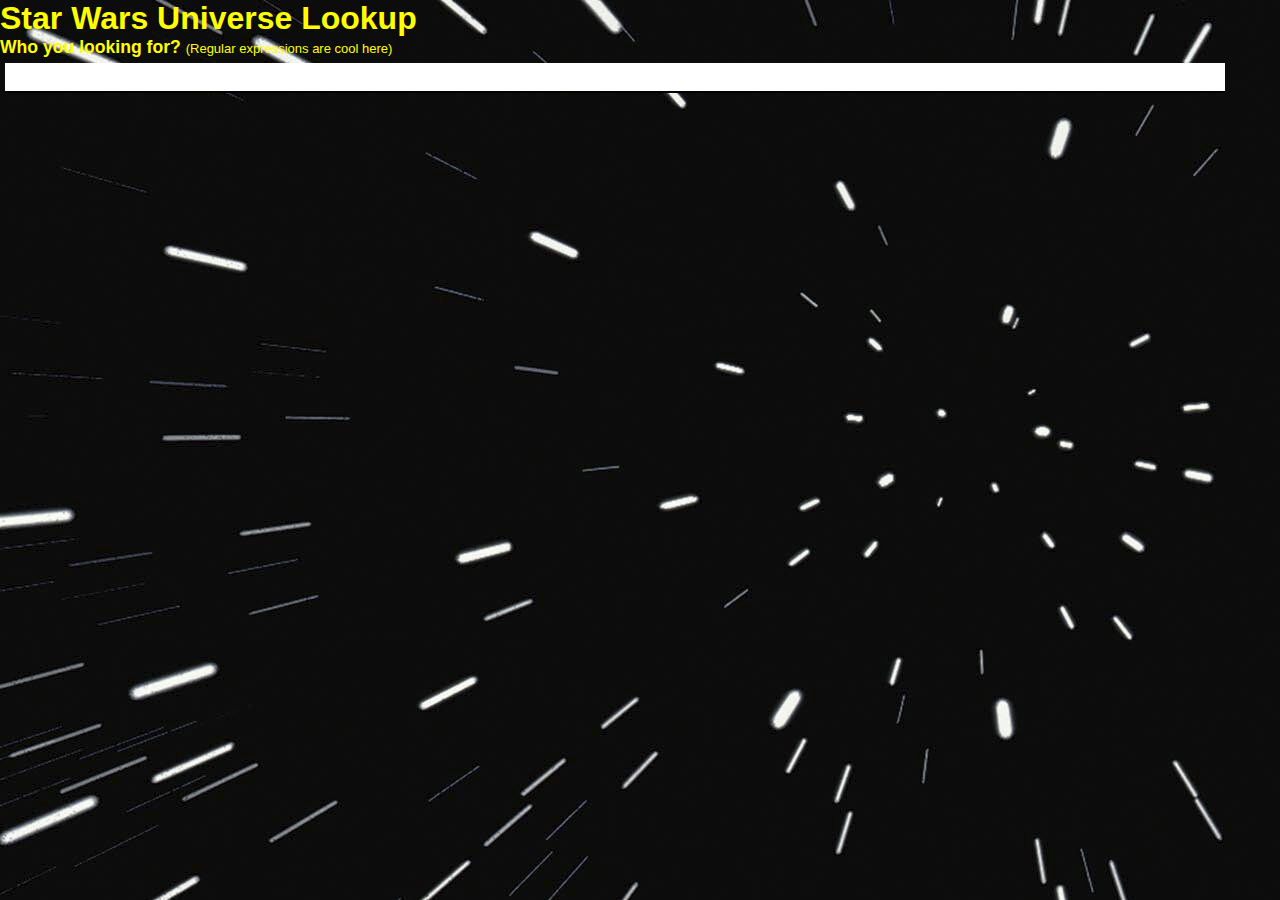
<file: index.html>
<!DOCTYPE html>
<html lang="en">

<head>
  <meta charset="UTF-8">
  <meta http-equiv="X-UA-Compatible" content="IE=edge">
  <meta name="viewport" content="width=device-width, initial-scale=1.0">
  <title>Star Wars Characters</title>
  <link rel="stylesheet" href="site.css">
  <script src="index.js" defer></script>
</head>

<body>
  <div>
    <h1>Star Wars Universe Lookup</h1>
    <label for="searchString">Who you looking for? <span class="small">(Regular expressions are cool
        here)</span></label>
    <input id="searchString" oninput="filterCharacters()" autocomplete="off" />
  </div>
  <section id="charactersList">
  </section>
</body>

</html>
</file>
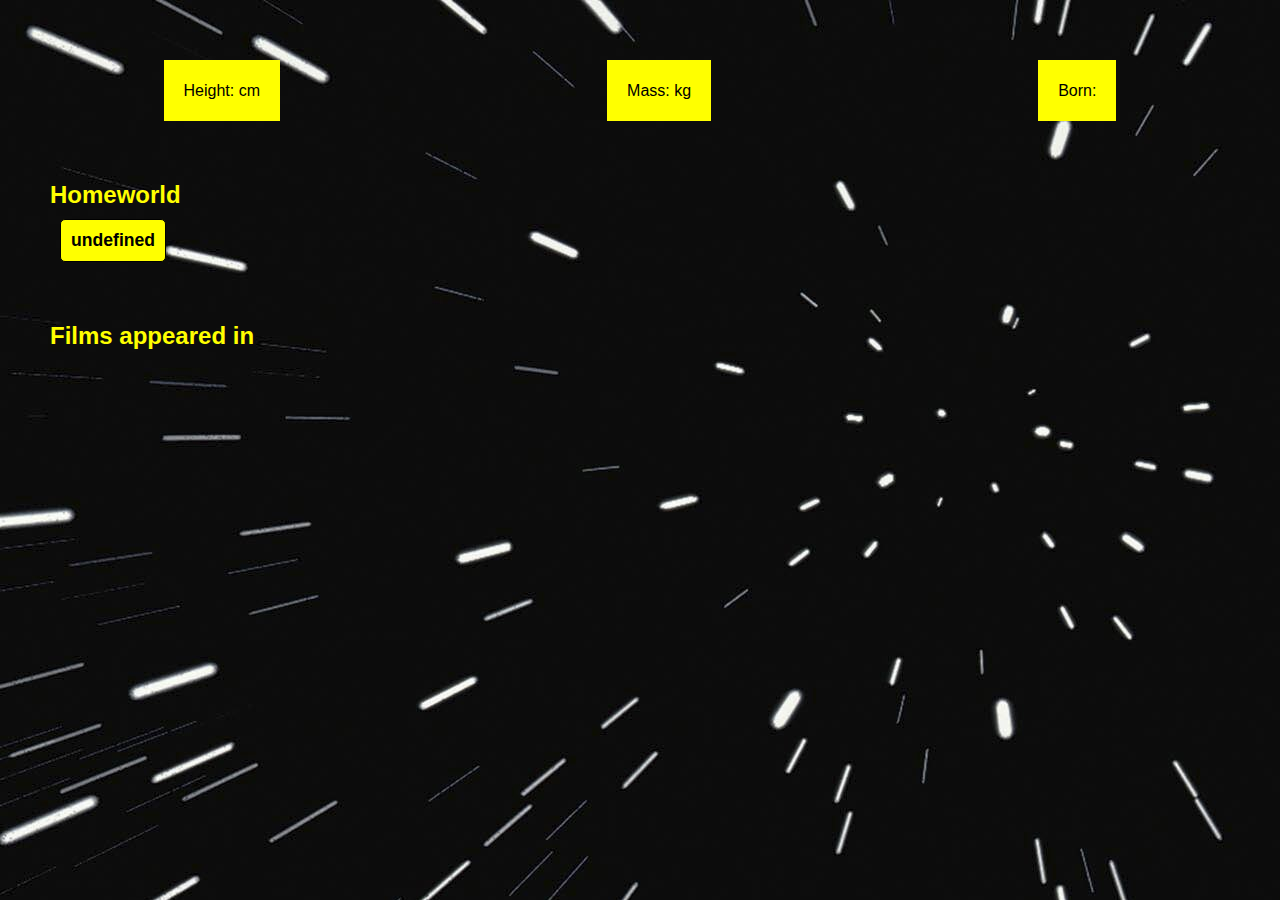
<file: character.html>
<!DOCTYPE html>
<html lang="en">

<head>
  <meta charset="UTF-8">
  <meta http-equiv="X-UA-Compatible" content="IE=edge">
  <meta name="viewport" content="width=device-width, initial-scale=1.0">
  <script src="character.js" defer></script>
  <link rel="stylesheet" href="site.css" />
  <title>A Star Wars Character</title>
</head>

<body>
  <main>
    <h1 id="name"></h1>
    <section id="generalInfo">
      <p>Height: <span id="height"></span> cm</p>
      <p>Mass: <span id="mass"></span> kg</p>
      <p>Born: <span id="birth_year"></span></p>
    </section>
    <section id="planets">
      <h2>Homeworld</h2>
      <p><span id="homeworld"></span></p>
    </section>
    <section id="films">
      <h2>Films appeared in</h2>
      <ul></ul>
    </section>
    </section>
  </main>
</body>

</html>
</file>
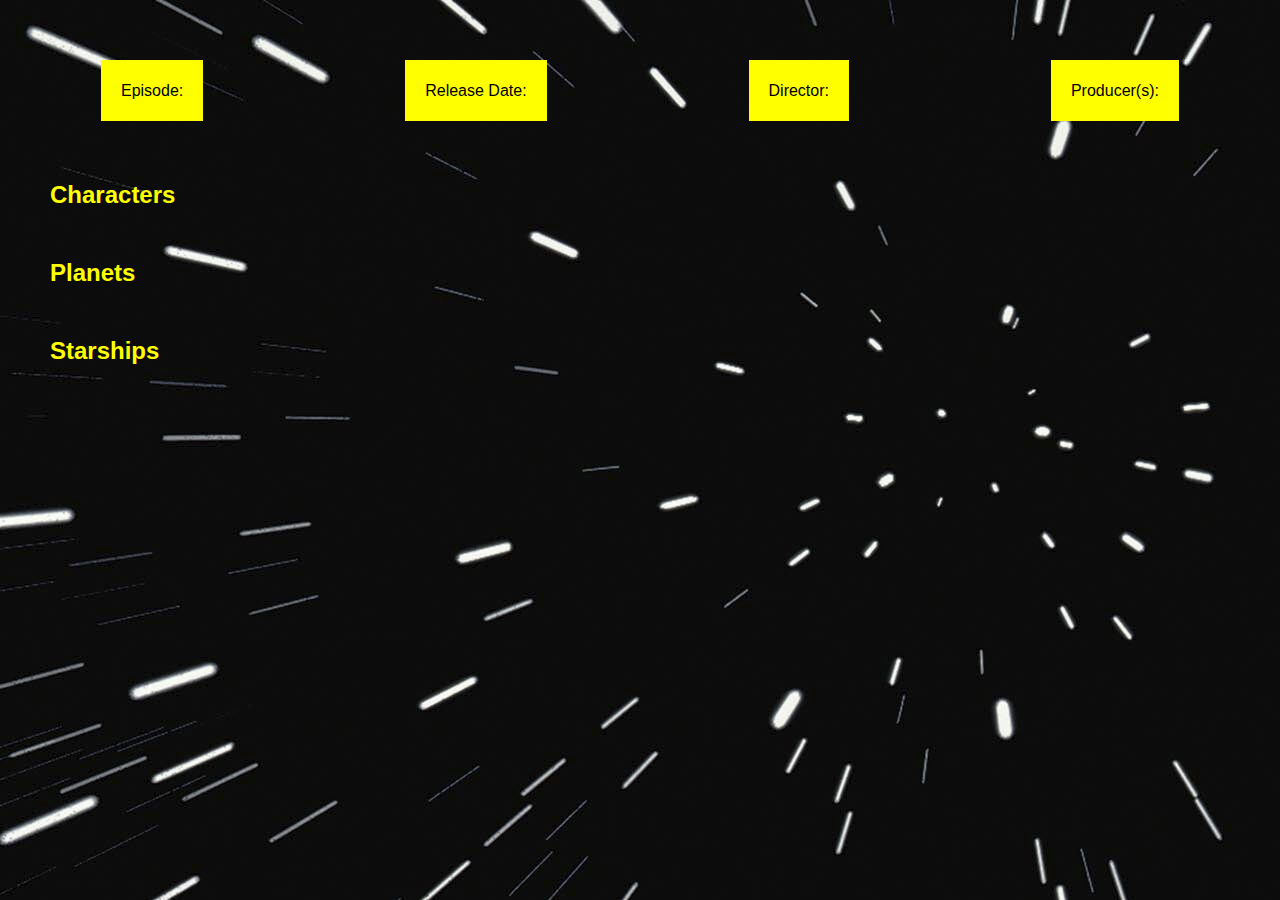
<file: film.html>
<!DOCTYPE html>
<html lang="en">

<head>
  <meta charset="UTF-8">
  <meta http-equiv="X-UA-Compatible" content="IE=edge">
  <meta name="viewport" content="width=device-width, initial-scale=1.0">
  <script src="film.js" defer></script>
  <link rel="stylesheet" href="site.css" />
  <title>A Star Wars Film</title>
</head>

<body>
  <main>

    <h1 id="title"></h1>

    <section id="generalInfo">
        <p>Episode: <span id="episode"></span></p>
        <p>Release Date: <span id="release"></span></p>
        <p>Director: <span id="director"></span></p>
        <p>Producer(s): <span id="producer"></span></p>
    </section>

    <section id="characters">
      <h2>Characters</h2>
      <ul></ul>
    </section>

    <section id="planets">
      <h2>Planets</h2>
      <ul></ul>
    </section>

    <section id="starships">
        <h2>Starships</h2>
        <ul></ul>
    </section>

  </main>
</body>

</html>
</file>
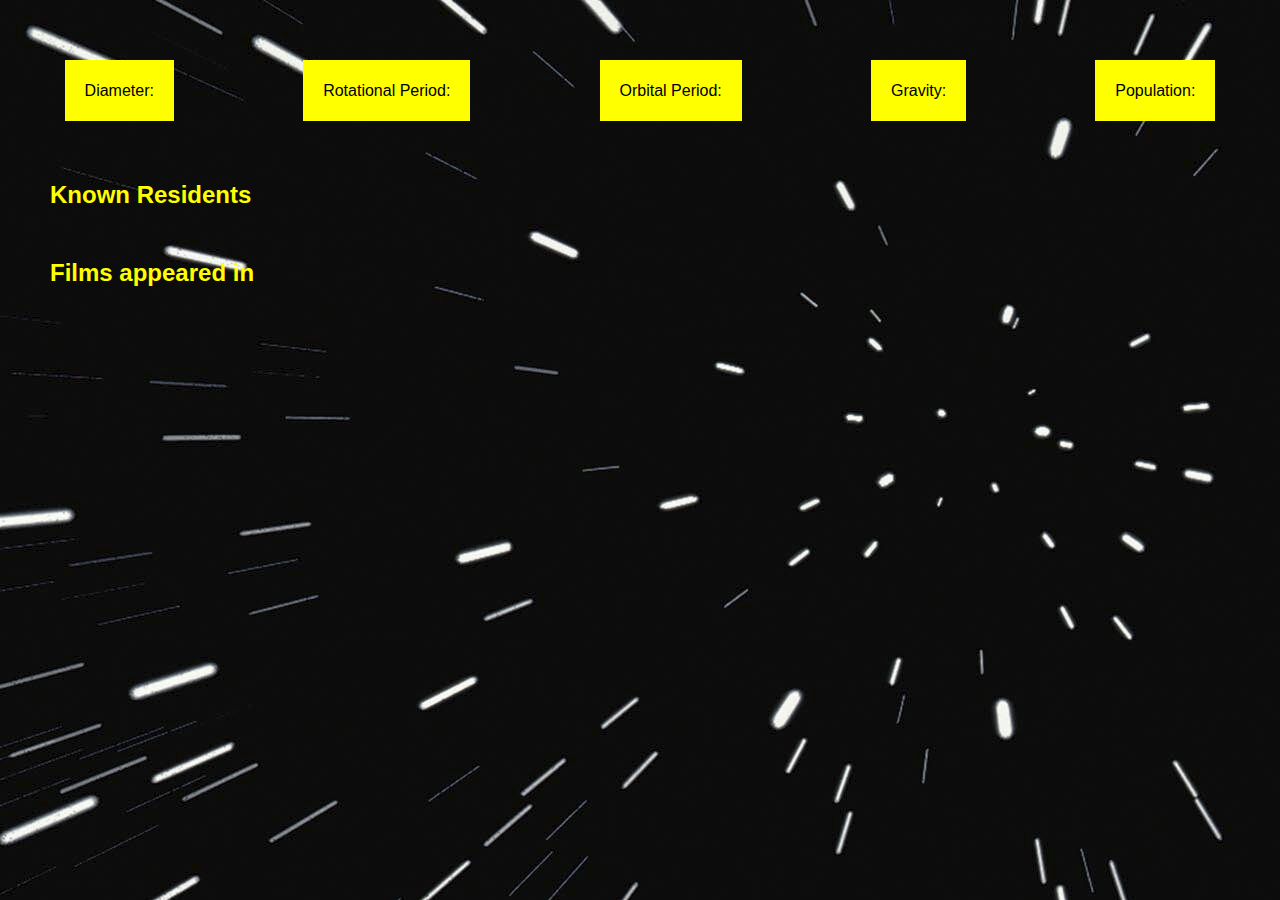
<file: planet.html>
<!DOCTYPE html>
<html lang="en">

<head>
  <meta charset="UTF-8">
  <meta http-equiv="X-UA-Compatible" content="IE=edge">
  <meta name="viewport" content="width=device-width, initial-scale=1.0">
  <script src="planet.js" defer></script>
  <link rel="stylesheet" href="site.css" />
  <title>A Star Wars Planet</title>
</head>

<body>
  <main>
    <h1 id="name"></h1>
    <section id="generalInfo">
        <p>Diameter: <span id="diameter"></span></p>
        <p>Rotational Period: <span id="rotationalperiod"></span></p>
        <p>Orbital Period: <span id="orbitalperiod"></span></p>
        <p>Gravity: <span id="gravity"></span></p>
        <p>Population: <span id="population"></span></p>
      </section>
      <section id="people">
        <h2>Known Residents</h2>
        <ul></ul>
      </section>
      <section id="films">
        <h2>Films appeared in</h2>
        <ul></ul>
      </section>
      </section>
   
  </main>
</body>

</html>
</file>
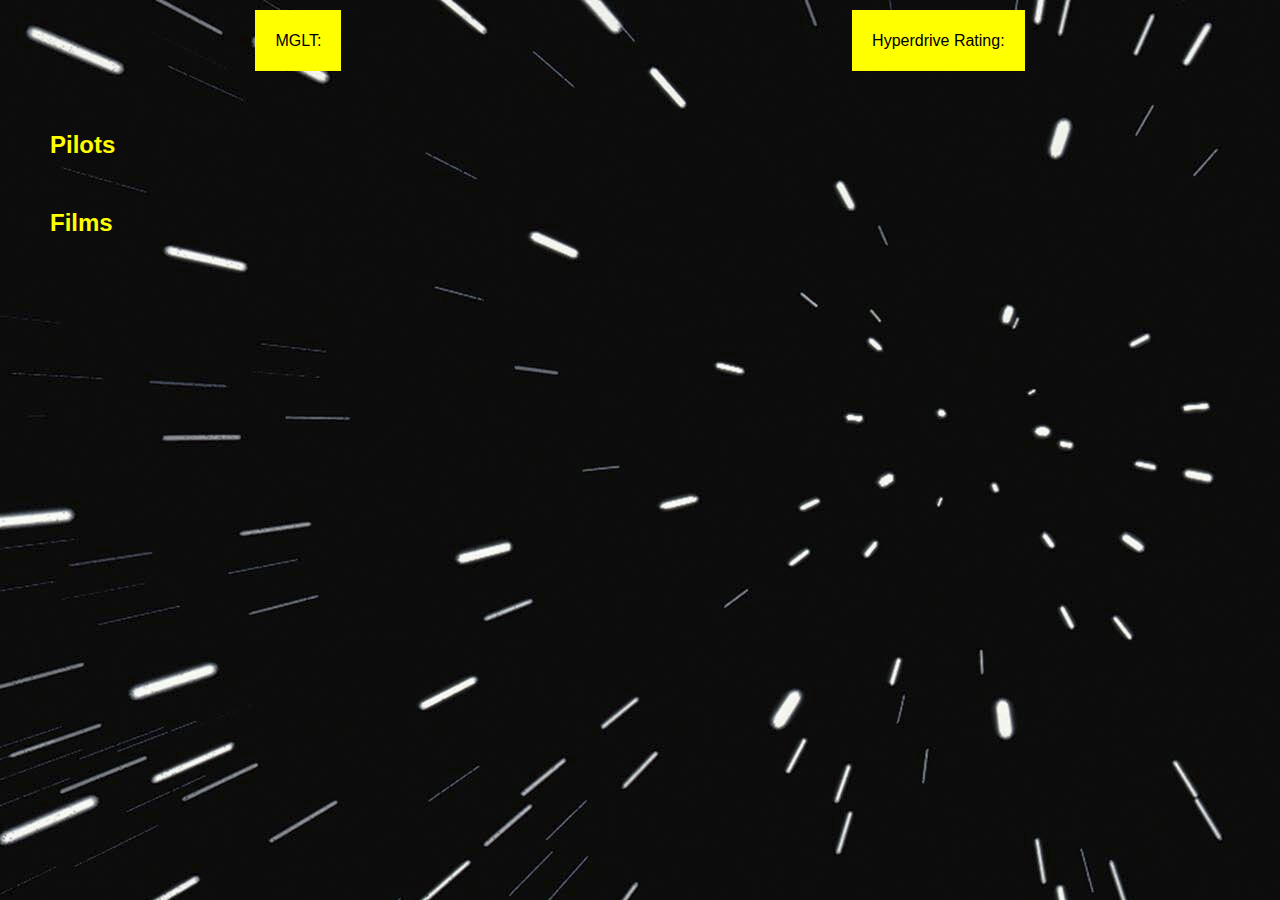
<file: starships.html>
<!DOCTYPE html>
<html lang="en">

<head>
  <meta charset="UTF-8">
  <meta http-equiv="X-UA-Compatible" content="IE=edge">
  <meta name="viewport" content="width=device-width, initial-scale=1.0">
  <script src="starships.js" defer></script>
  <link rel="stylesheet" href="site.css" />
  <title>Starship Details</title>
</head> 

<body>
  <main>
    <h1><span id="starship_class"></span></h1>
    <section id="generalInfo">
      <p>MGLT: <span id="MGLT"></span></p>
      <p>Hyperdrive Rating: <span id="hyperdrive_rating"></span></p>
    </section>

    <section id="pilots">
      <h2>Pilots</h2>
      <ul>
      </ul>
    </section>

    <section id="films">
      <h2>Films</h2>
      <ul>
      </ul>
    </section>
  </main>
</body>

</html>
</file>
<file: site.css>
body,
div,
h1,
h2,
h3,
h4,
h5,
p {
  margin: 0;
  padding: 0;
}

:root {
  font-family: Arial, Helvetica, sans-serif;
  --dark1: black;
  --light1: white;
  --dark2: black;
  --light2: yellow;
  background-color: var(--light1);
  color: var(--light2);
  background-image: url('assets/star-wars-background.jpeg');
}

button {
  background-color: var(--light2);
  color: var(--dark2);
  font-weight: bold;
  padding: 10px;
  border-radius: 5px;
  border: 1px solid var(--dark2);
}

input {
  display: block;
  width: 95%;
  font-weight: bold;
  font-size: 1.1em;
  line-height: 1.5em;
  border: none;
  border-bottom: 2px solid var(--dark2);
  outline: none;
  margin: 5px;
}

label {
  font-weight: bold;
  font-size: 1.1em;
}

.small {
  font-size: small;
  font-weight: normal;
}

#charactersList,
#filmsList,
#starshipsList,
#planetsList {
  display: flex;
  flex-wrap: wrap;
  justify-content: space-around;
  padding: 0;
}

#charactersList div,
#filmsList div,
#starshipsList div,
#planetsList div {
  padding: 10px;
  margin: 10px;
  border: 1px solid var(--dark2);
  border-radius: 5px;
  color: var(--dark2);
  background-color: var(--light2);
  font-weight: bold;
}

#filmH1,
#characterH1,
#starshipH1,
#planetH1 {
  margin-top: 50px;
}

h1#name,
h1#title,
h1#starship_class { 
  margin: 50px; 
}

#generalInfo {
  display: flex;
  flex-wrap: wrap;
  justify-content: space-around;
  border: 20px;
}

#generalInfo p {
  padding: 20px;
  margin: 10px;
  color: var(--dark2);
  background-color: var(--light2);
}

#generalInfo span {
  font-weight: bold;
  font-size: 1.1em;
}

section#planets,
section#characters,
section#starships, 
section#films,
section#people,
section#pilots {
  margin: 50px;
}

section#planets ul,
section#characters ul,
section#starships ul, 
section#films ul,
section#people ul,
section#pilots ul {
  list-style-type: none;
  padding: 0;
}

section#planets a,
section#characters a,
section#starships a, 
section#films a,
section#people a,
section#pilots a {
  display: inline-block;
  text-decoration: none;
  font-size: 1.1em;
  background-color: var(--light2);
  color: var(--dark2);
  font-weight: bold;
  padding: 10px;
  margin: 10px;
  border-radius: 5px;
  border: 1px solid var(--dark2);
}

/* styles.css */
#starship-animation {
  position: relative;
  overflow: hidden;
  width: 100%;
  height: 300px; 
  margin: 0; 
  padding: 0; 
}

#starship {
  position: absolute;
  top: 20%; 
  left: -300px; 
  width: 300px; 
  animation: fly-across 10s linear forwards;
}

section {
  margin: 0; 
  padding: 0; 
}

#films {
  margin-top: 10px; 
}

@keyframes fly-across {
  from {
    left: -300px; /* Start off-screen */
  }
  to {
    left: 100%; /* End off-screen */
  }
}

div:has(#openingCrawl) {
  perspective: 500px;
}

#openingCrawl {
  perspective: 1000px;
   p {
    text-align: center;
    padding: 20px;
    width: 500px;
    margin: 50px auto;
    font-size: 2em;
    color: yellow;
    background-color: none;
    animation: 
      5s linear 1s 1 forwards crawl-up,
      3s linear 6s 1 forwards fade-out;
  }
}

@keyframes crawl-up {
  from {
    transform: rotateX(45deg) translateY(100%);
  }
  to {
    transform: rotateX(45deg) translateY(-50%);
  }
}

@keyframes fade-out {
  from {
    opacity: 1;
    transform: rotateX(45deg) translateY(-50%);
  }
  to {
    opacity: 0;
    transform: rotateX(45deg) translateY(-150%);
  }
}
</file>
